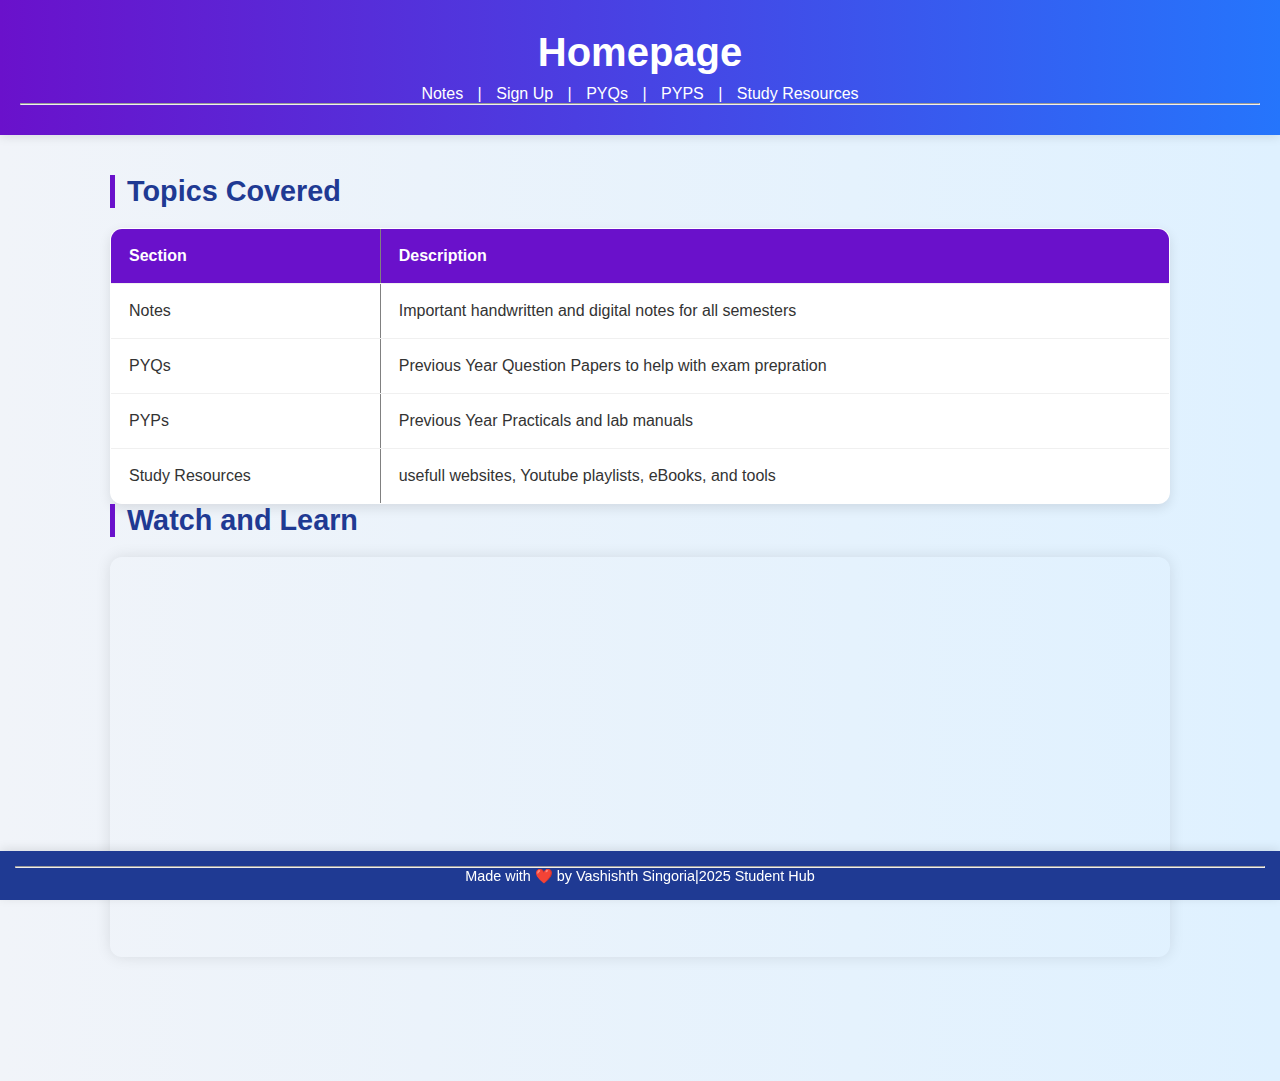
<file: index.html>
<!DOCTYPE html>
<html lang="en">
<head>
<meta charset="UTF-8" />
<meta name="viewport" content="width=device-width, initial-scale=1.0"/>
<link rel="stylesheet" href="style2.css">
<title>Notes - Student Hub</title>
<style>
    body {
    font-family: Arial, sans-serif;
    }
    details {
    margin-bottom: 12px;
    }
    summary {
    font-weight: bold;
    font-size: 1.1em;
    cursor: pointer;
    }
    ul {
    margin-left: 20px;
    }
    header, footer {
    text-align: center;
    }
    nav a {
    margin: 0 10px;
    text-decoration: none;
    }
</style>
</head>
<body>
<header>
    <h1>Homepage</h1>
    <nav>
    <a href="notes.html">Notes</a> |
    <a href="signup.html">Sign Up</a> |
    <a href="pyqs.html">PYQs</a> |
    <a href="pyps.html">PYPS</a> |
    <a href="resources.html">Study Resources</a>
    </nav>
    <hr>
</header>
<main>
        <h2>Topics Covered</h2>
        <table border="1" cellpadding="10">
            <thead>
                <tr>
                    <th>Section</th>
                    <th>Description</th>
                </tr>
            </thead>
            <tbody>
                <tr>
                    <td>Notes</td>
                    <td>Important handwritten and digital notes for all semesters</td>
                </tr>
                <tr>
                    <td>PYQs</td>
                    <td>Previous Year Question Papers to help with exam prepration</td>
                </tr>
                <tr>
                    <td>PYPs</td>
                    <td>Previous Year Practicals and lab manuals</td>
                </tr>
                <tr>
                    <td>Study Resources</td>
                    <td>usefull websites, Youtube playlists, eBooks, and tools</td>
                </tr>
            </tbody>
        </table>

        <h2>Watch and Learn</h2>
        <iframe width="560" height="315" src="https://www.youtube.com/embed/HcOc7P5BMi4?si=-r8dqxmABt2niwhe" title="YouTube video player" frameborder="0" allow="accelerometer; autoplay; clipboard-write; encrypted-media; gyroscope; picture-in-picture; web-share" referrerpolicy="strict-origin-when-cross-origin" allowfullscreen></iframe>
    </main>

    <footer>
        <hr>
        <p>Made with ❤️ by Vashishth Singoria|2025 Student Hub</p>
    </footer>
</body>
</html>
</file>
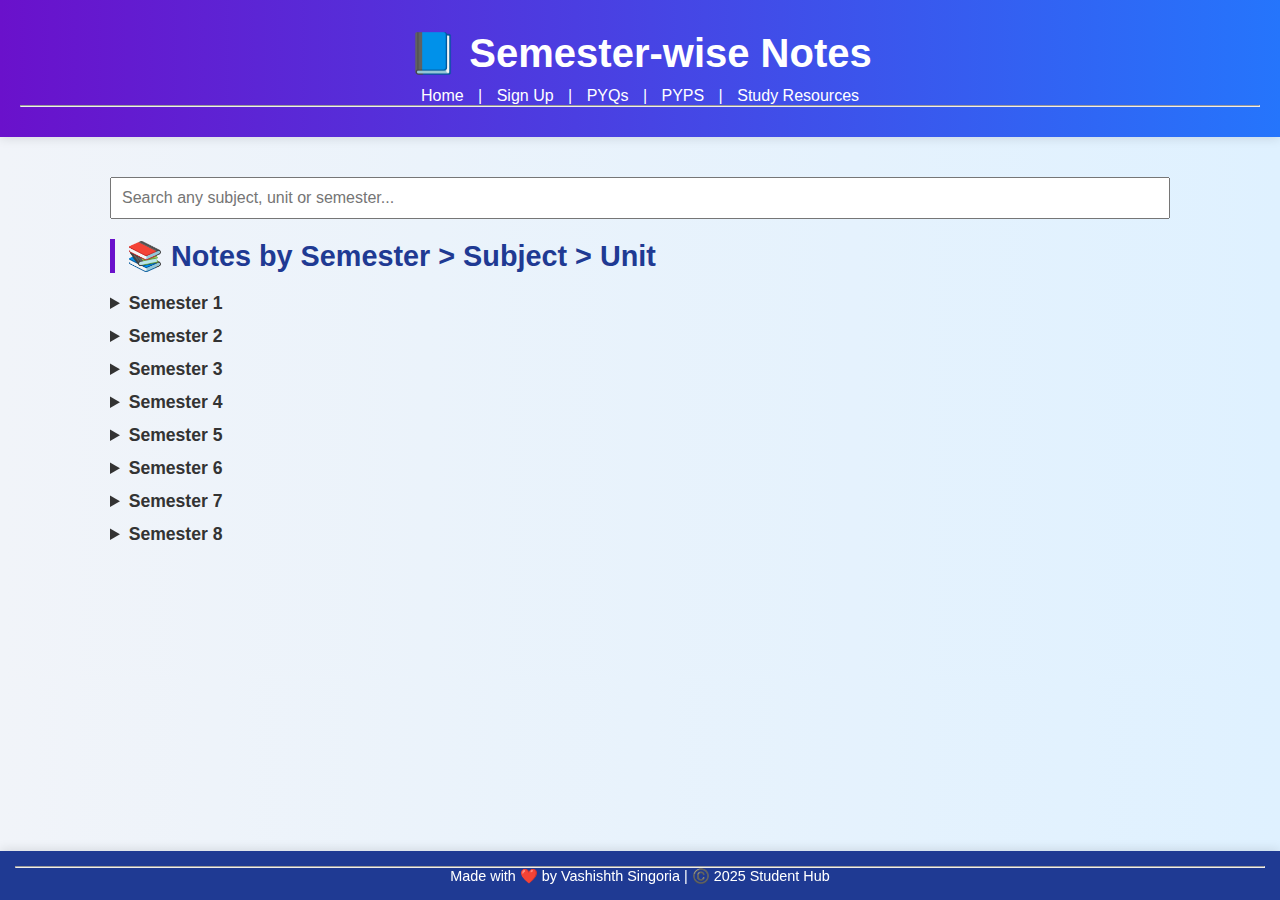
<file: notes.html>
<!DOCTYPE html>
<html lang="en">
<head>
<meta charset="UTF-8" />
<meta name="viewport" content="width=device-width, initial-scale=1.0"/>
<link rel="stylesheet" href="style2.css" />
<title>Notes - Student Hub</title>
<style>
    body {
    font-family: Arial, sans-serif;
    }
    details {
    margin-bottom: 12px;
    }
    summary {
    font-weight: bold;
    font-size: 1.1em;
    cursor: pointer;
    }
    ul {
    margin-left: 20px;
    }
    header, footer {
    text-align: center;
    }
    nav a {
    margin: 0 10px;
    text-decoration: none;
    }
</style>
</head>
<body>
<header>
    <h1>📘 Semester-wise Notes</h1>
    <nav>
    <a href="index.html">Home</a> |
    <a href="signup.html">Sign Up</a> |
    <a href="pyqs.html">PYQs</a> |
    <a href="pyps.html">PYPS</a> |
    <a href="resources.html">Study Resources</a>
    </nav>
    <hr>
</header>
<main>
    <input
    type="text"
    id="search"
    placeholder="Search any subject, unit or semester..."
    onkeyup="searchNotes()"
    style="padding: 10px; width: 100%; margin-bottom: 20px; font-size: 16px;"
>
    <script>
        function searchNotes() {
        const input = document.getElementById("search").value.toLowerCase();
        const semesters = document.querySelectorAll("main > details");
    
        semesters.forEach(sem => {
            let matchFound = false;
    
            // Check semester summary
            const semSummary = sem.querySelector("summary");
            if (semSummary && semSummary.textContent.toLowerCase().includes(input)) {
            matchFound = true;
            }
    
            // Check all subjects and units inside semester
            const nestedText = sem.innerText.toLowerCase();
            if (nestedText.includes(input)) {
            matchFound = true;
            }
    
            // Show or hide the whole semester block
            sem.style.display = matchFound ? "block" : "none";
        });
        }
    </script>
    <h2>📚 Notes by Semester > Subject > Unit</h2>

    <!-- SEMESTER 1 -->
    <details><summary>Semester 1</summary>
    <details><summary>Mathematics I</summary>
        <ul>
        <li><a href="notes/unit1.pdf">Unit 1</a></li>
        <li><a href="">Unit 2</a></li>
        <li><a href="#">Unit 3</a></li>
        <li><a href="#">Unit 4</a></li>
        <li><a href="#">Unit 5</a></li>
        </ul>
    </details>
    <details><summary>Applied Physics</summary>
        <ul>
        <li><a href="#">Unit 1</a></li>
        <li><a href="#">Unit 2</a></li>
        <li><a href="#">Unit 3</a></li>
        <li><a href="#">Unit 4</a></li>
        <li><a href="#">Unit 5</a></li>
        </ul>
    </details>
    <details><summary>Basic Electrical Engineering</summary>
        <ul>
        <li><a href="#">Unit 1</a></li>
        <li><a href="#">Unit 2</a></li>
        <li><a href="#">Unit 3</a></li>
        <li><a href="#">Unit 4</a></li>
        <li><a href="#">Unit 5</a></li>
        </ul>
    </details>
    <details><summary>Programming for Problem Solving</summary>
        <ul>
        <li><a href="#">Unit 1</a></li>
        <li><a href="#">Unit 2</a></li>
        <li><a href="#">Unit 3</a></li>
        <li><a href="#">Unit 4</a></li>
        <li><a href="#">Unit 5</a></li>
        </ul>
    </details>
    <details><summary>Engineering Graphics & Design</summary>
        <ul>
        <li><a href="#">Unit 1</a></li>
        <li><a href="#">Unit 2</a></li>
        <li><a href="#">Unit 3</a></li>
        <li><a href="#">Unit 4</a></li>
        <li><a href="#">Unit 5</a></li>
        </ul>
    </details>
    </details>

    <!-- SEMESTER 2 -->
    <details><summary>Semester 2</summary>
    <details><summary>Mathematics II</summary> 
        <ul>
            <li><a href="#">Unit 1</a></li>
            <li><a href="#">Unit 2</a></li>
            <li><a href="#">Unit 3</a></li>
            <li><a href="#">Unit 4</a></li>
            <li><a href="#">Unit 5</a></li>
            </ul>
        </details>
    <details><summary>Engineering Chemistry</summary> 
        <ul>
        <li><a href="#">Unit 1</a></li>
        <li><a href="#">Unit 2</a></li>
        <li><a href="#">Unit 3</a></li>
        <li><a href="#">Unit 4</a></li>
        <li><a href="#">Unit 5</a></li>
        </ul>
    </details>
    <details><summary>Basic Electronics</summary> 
        <ul>
            <li><a href="#">Unit 1</a></li>
            <li><a href="#">Unit 2</a></li>
            <li><a href="#">Unit 3</a></li>
            <li><a href="#">Unit 4</a></li>
            <li><a href="#">Unit 5</a></li>
            </ul>
        </details>
    <details><summary>Data Structures</summary>
        <ul>
            <li><a href="#">Unit 1</a></li>
            <li><a href="#">Unit 2</a></li>
            <li><a href="#">Unit 3</a></li>
            <li><a href="#">Unit 4</a></li>
            <li><a href="#">Unit 5</a></li>
            </ul>
        </details>
    <details><summary>Communication Skills</summary> 
        <ul>
            <li><a href="#">Unit 1</a></li>
            <li><a href="#">Unit 2</a></li>
            <li><a href="#">Unit 3</a></li>
            <li><a href="#">Unit 4</a></li>
            <li><a href="#">Unit 5</a></li>
            </ul>
        </details>
    </details>

    <!-- SEMESTER 3 -->
    <details><summary>Semester 3</summary>
    <details><summary>Discrete Mathematics</summary>
        <ul>
            <li><a href="#">Unit 1</a></li>
            <li><a href="#">Unit 2</a></li>
            <li><a href="#">Unit 3</a></li>
            <li><a href="#">Unit 4</a></li>
            <li><a href="#">Unit 5</a></li>
            </ul>
        </details>
    <details><summary>Object Oriented Programming using C++</summary>
        <ul>
            <li><a href="#">Unit 1</a></li>
            <li><a href="#">Unit 2</a></li>
            <li><a href="#">Unit 3</a></li>
            <li><a href="#">Unit 4</a></li>
            <li><a href="#">Unit 5</a></li>
            </ul>
        </details>
    <details><summary>Computer Organization & Architecture</summary>
        <ul>
            <li><a href="#">Unit 1</a></li>
            <li><a href="#">Unit 2</a></li>
            <li><a href="#">Unit 3</a></li>
            <li><a href="#">Unit 4</a></li>
            <li><a href="#">Unit 5</a></li>
            </ul>
        </details>
    <details><summary>Digital Logic Design</summary>
        <ul>
            <li><a href="#">Unit 1</a></li>
            <li><a href="#">Unit 2</a></li>
            <li><a href="#">Unit 3</a></li>
            <li><a href="#">Unit 4</a></li>
            <li><a href="#">Unit 5</a></li>
            </ul>
        </details>
    <details><summary>Environmental Science</summary>
        <ul>
            <li><a href="#">Unit 1</a></li>
            <li><a href="#">Unit 2</a></li>
            <li><a href="#">Unit 3</a></li>
            <li><a href="#">Unit 4</a></li>
            <li><a href="#">Unit 5</a></li>
            </ul>
        </details>
    </details>

    <!-- SEMESTER 4 -->
    <details><summary>Semester 4</summary>
    <details><summary>Design and Analysis of Algorithms</summary>
        <ul>
        <li><a href="#">Unit 1</a></li>
        <li><a href="#">Unit 2</a></li>
        <li><a href="#">Unit 3</a></li>
        <li><a href="#">Unit 4</a></li>
        <li><a href="#">Unit 5</a></li>
        </ul>
    </details>
    <details><summary>Operating Systems</summary>
        <ul>
        <li><a href="#">Unit 1</a></li>
        <li><a href="#">Unit 2</a></li>
        <li><a href="#">Unit 3</a></li>
        <li><a href="#">Unit 4</a></li>
        <li><a href="#">Unit 5</a></li>
        </ul>
    </details>
    <details><summary>Database Management Systems</summary>
        <ul>
            <li><a href="#">Unit 1</a></li>
            <li><a href="#">Unit 2</a></li>
            <li><a href="#">Unit 3</a></li>
            <li><a href="#">Unit 4</a></li>
            <li><a href="#">Unit 5</a></li>
            </ul>
        </details>
    <details><summary>Software Engineering</summary>
        <ul>
            <li><a href="#">Unit 1</a></li>
            <li><a href="#">Unit 2</a></li>
            <li><a href="#">Unit 3</a></li>
            <li><a href="#">Unit 4</a></li>
            <li><a href="#">Unit 5</a></li>
            </ul>
        </details>
    <details><summary>Professional Ethics & Values</summary>
        <ul>
            <li><a href="#">Unit 1</a></li>
            <li><a href="#">Unit 2</a></li>
            <li><a href="#">Unit 3</a></li>
            <li><a href="#">Unit 4</a></li>
            <li><a href="#">Unit 5</a></li>
            </ul>
        </details>
    </details>

    <!-- SEMESTER 5 -->
    <details><summary>Semester 5</summary>
    <details><summary>Computer Networks</summary>
        <ul>
            <li><a href="#">Unit 1</a></li>
            <li><a href="#">Unit 2</a></li>
            <li><a href="#">Unit 3</a></li>
            <li><a href="#">Unit 4</a></li>
            <li><a href="#">Unit 5</a></li>
            </ul>
        </details>
    <details><summary>Theory of Computation</summary>
        <ul>
            <li><a href="#">Unit 1</a></li>
            <li><a href="#">Unit 2</a></li>
            <li><a href="#">Unit 3</a></li>
            <li><a href="#">Unit 4</a></li>
            <li><a href="#">Unit 5</a></li>
            </ul>
        </details>
    <details><summary>Web Technologies</summary>
        <ul>
            <li><a href="#">Unit 1</a></li>
            <li><a href="#">Unit 2</a></li>
            <li><a href="#">Unit 3</a></li>
            <li><a href="#">Unit 4</a></li>
            <li><a href="#">Unit 5</a></li>
            </ul>
        </details>
    <details><summary>Artificial Intelligence</summary>
        <ul>
            <li><a href="#">Unit 1</a></li>
            <li><a href="#">Unit 2</a></li>
            <li><a href="#">Unit 3</a></li>
            <li><a href="#">Unit 4</a></li>
            <li><a href="#">Unit 5</a></li>
            </ul>
        </details>
    <details><summary>Compiler Design</summary>
        <ul>
            <li><a href="#">Unit 1</a></li>
            <li><a href="#">Unit 2</a></li>
            <li><a href="#">Unit 3</a></li>
            <li><a href="#">Unit 4</a></li>
            <li><a href="#">Unit 5</a></li>
            </ul>
        </details>
    </details>

    <!-- SEMESTER 6 -->
    <details><summary>Semester 6</summary>
    <details><summary>Machine Learning</summary>
        <ul>
            <li><a href="#">Unit 1</a></li>
            <li><a href="#">Unit 2</a></li>
            <li><a href="#">Unit 3</a></li>
            <li><a href="#">Unit 4</a></li>
            <li><a href="#">Unit 5</a></li>
            </ul>
        </details>
    <details><summary>Information Security</summary>
        <ul>
            <li><a href="#">Unit 1</a></li>
            <li><a href="#">Unit 2</a></li>
            <li><a href="#">Unit 3</a></li>
            <li><a href="#">Unit 4</a></li>
            <li><a href="#">Unit 5</a></li>
            </ul>
        </details>
    <details><summary>Cloud Computing</summary>
        <ul>
            <li><a href="#">Unit 1</a></li>
            <li><a href="#">Unit 2</a></li>
            <li><a href="#">Unit 3</a></li>
            <li><a href="#">Unit 4</a></li>
            <li><a href="#">Unit 5</a></li>
            </ul>
        </details>
    <details><summary>Mobile App Development</summary>
        <ul>
            <li><a href="#">Unit 1</a></li>
            <li><a href="#">Unit 2</a></li>
            <li><a href="#">Unit 3</a></li>
            <li><a href="#">Unit 4</a></li>
            <li><a href="#">Unit 5</a></li>
            </ul>
        </details>
    <details><summary>Open Elective I</summary>
        <ul>
            <li><a href="#">Unit 1</a></li>
            <li><a href="#">Unit 2</a></li>
            <li><a href="#">Unit 3</a></li>
            <li><a href="#">Unit 4</a></li>
            <li><a href="#">Unit 5</a></li>
            </ul>
        </details>
    </details>

    <!-- SEMESTER 7 -->
    <details><summary>Semester 7</summary>
    <details><summary>Big Data Analytics</summary>
        <ul>
            <li><a href="#">Unit 1</a></li>
            <li><a href="#">Unit 2</a></li>
            <li><a href="#">Unit 3</a></li>
            <li><a href="#">Unit 4</a></li>
            <li><a href="#">Unit 5</a></li>
            </ul>
        </details>
    <details><summary>Internet of Things</summary>
        <ul>
            <li><a href="#">Unit 1</a></li>
            <li><a href="#">Unit 2</a></li>
            <li><a href="#">Unit 3</a></li>
            <li><a href="#">Unit 4</a></li>
            <li><a href="#">Unit 5</a></li>
            </ul>
        </details>
    <details><summary>Natural Language Processing</summary>
        <ul>
            <li><a href="#">Unit 1</a></li>
            <li><a href="#">Unit 2</a></li>
            <li><a href="#">Unit 3</a></li>
            <li><a href="#">Unit 4</a></li>
            <li><a href="#">Unit 5</a></li>
            </ul>
        </details>
    <details><summary>Departmental Elective I</summary>
        <ul>
            <li><a href="#">Unit 1</a></li>
            <li><a href="#">Unit 2</a></li>
            <li><a href="#">Unit 3</a></li>
            <li><a href="#">Unit 4</a></li>
            <li><a href="#">Unit 5</a></li>
            </ul>
        </details>
    <details><summary>Minor Project</summary>
        <ul>
            <li><a href="#">Unit 1</a></li>
            <li><a href="#">Unit 2</a></li>
            <li><a href="#">Unit 3</a></li>
            <li><a href="#">Unit 4</a></li>
            <li><a href="#">Unit 5</a></li>
            </ul>
        </details>
    </details>

    <!-- SEMESTER 8 -->
    <details><summary>Semester 8</summary>
    <details><summary>Blockchain Technology</summary>
        <ul>
            <li><a href="#">Unit 1</a></li>
            <li><a href="#">Unit 2</a></li>
            <li><a href="#">Unit 3</a></li>
            <li><a href="#">Unit 4</a></li>
            <li><a href="#">Unit 5</a></li>
            </ul>
        </details>
    <details><summary>Cyber Law & Ethics</summary>
        <ul>
            <li><a href="#">Unit 1</a></li>
            <li><a href="#">Unit 2</a></li>
            <li><a href="#">Unit 3</a></li>
            <li><a href="#">Unit 4</a></li>
            <li><a href="#">Unit 5</a></li>
            </ul>
        </details>
    <details><summary>Departmental Elective II</summary>
        <ul>
            <li><a href="#">Unit 1</a></li>
            <li><a href="#">Unit 2</a></li>
            <li><a href="#">Unit 3</a></li>
            <li><a href="#">Unit 4</a></li>
            <li><a href="#">Unit 5</a></li>
            </ul>
        </details>
    <details><summary>Major Project</summary>
        <ul>
            <li><a href="#">Unit 1</a></li>
            <li><a href="#">Unit 2</a></li>
            <li><a href="#">Unit 3</a></li>
            <li><a href="#">Unit 4</a></li>
            <li><a href="#">Unit 5</a></li>
            </ul>
        </details>
    <details><summary>Seminar & Internship</summary>
        <ul>
            <li><a href="#">Unit 1</a></li>
            <li><a href="#">Unit 2</a></li>
            <li><a href="#">Unit 3</a></li>
            <li><a href="#">Unit 4</a></li>
            <li><a href="#">Unit 5</a></li>
            </ul>
        </details>
    </details>
</main>
<footer>
    <hr>
    <p>Made with ❤️ by Vashishth Singoria | ©️ 2025 Student Hub</p>
</footer>
</body>
</html>
</file>
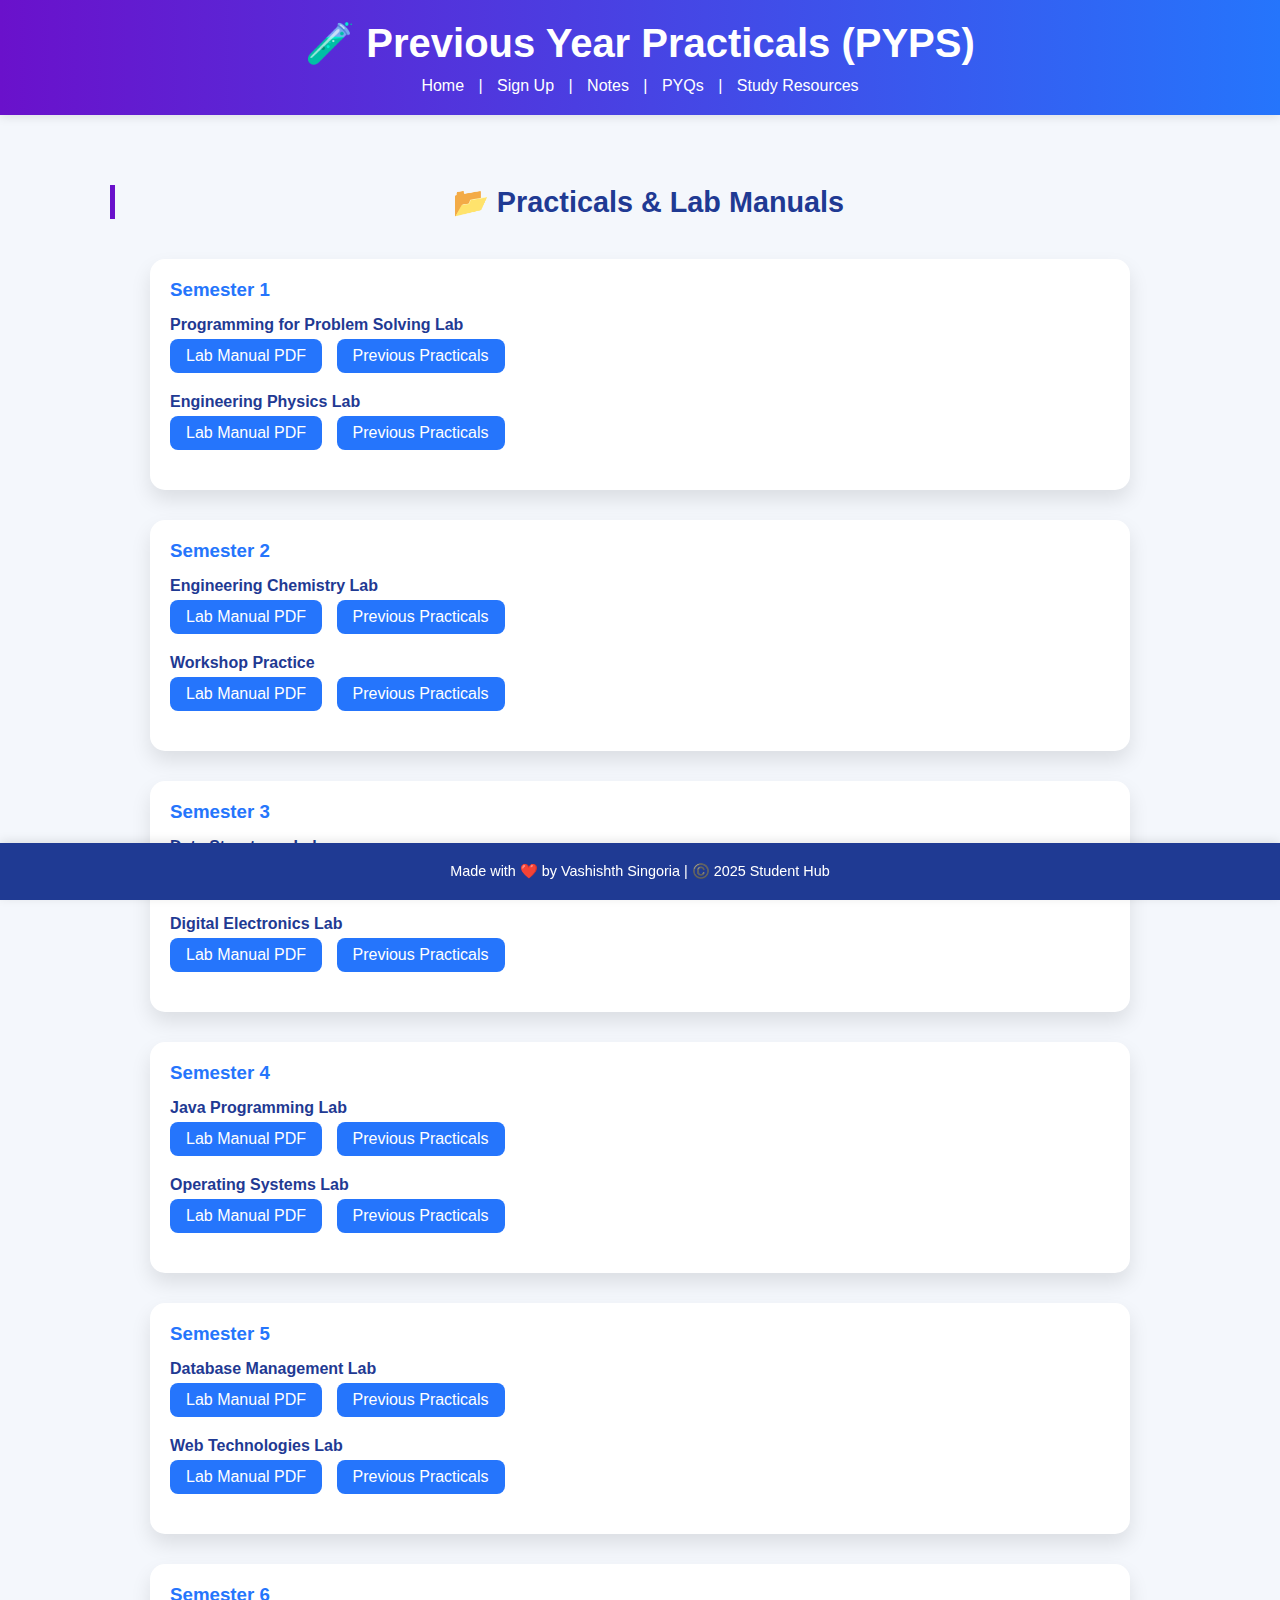
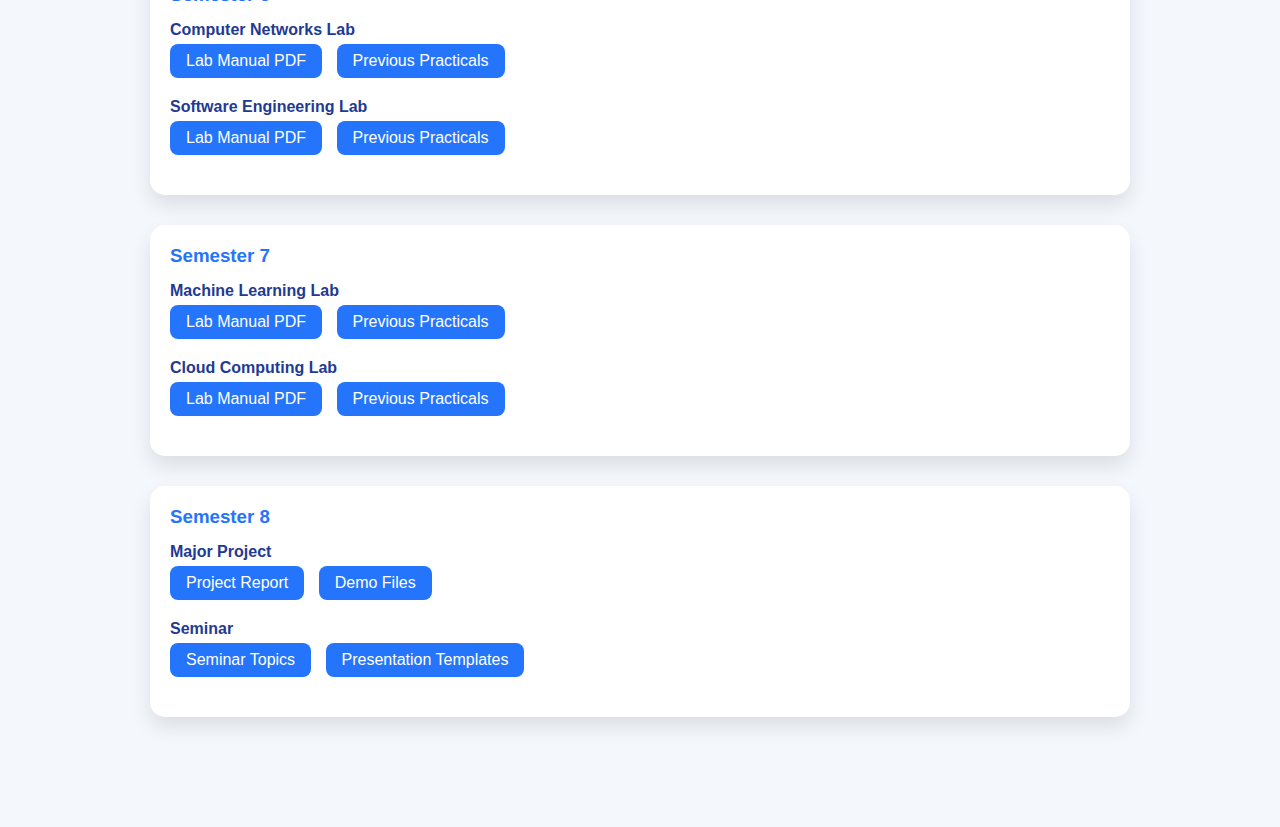
<file: pyps.html>
<!DOCTYPE html><html lang="en">
<head>
<meta charset="UTF-8" />
<meta name="viewport" content="width=device-width, initial-scale=1.0"/>
<title>PYPS - Student Hub</title>
<link rel="stylesheet" href="style2.css" />
<style>
    body {
    font-family: 'Segoe UI', sans-serif;
    background: #f4f7fc;
    margin: 0;
    padding: 0;
    }header, footer {
text-align: center;
background-color: #1f3a93;
color: white;
padding: 20px 10px;
}

nav a {
margin: 0 10px;
color: #fff;
text-decoration: none;
}

h2 {
text-align: center;
color: #1f3a93;
margin-top: 30px;
}

.sem-container {
max-width: 1000px;
margin: 30px auto;
padding: 10px;
}

.sem-card {
background-color: white;
border-radius: 15px;
box-shadow: 0 10px 20px rgba(0,0,0,0.1);
margin-bottom: 30px;
padding: 20px;
}

.sem-card h3 {
color: #2575fc;
margin-bottom: 15px;
}

.subject {
margin-bottom: 15px;
}

.subject-name {
font-weight: bold;
color: #1f3a93;
}

.subject a {
display: inline-block;
margin: 5px 10px 5px 0;
padding: 8px 16px;
background-color: #2575fc;
color: white;
text-decoration: none;
border-radius: 8px;
transition: 0.3s;
}

.subject a:hover {
background-color: #1f3a93;
}

</style>
</head>
<body>  <header>
    <h1>🧪 Previous Year Practicals (PYPS)</h1>
    <nav>
    <a href="index.html">Home</a> |
    <a href="signup.html">Sign Up</a> |
    <a href="notes.html">Notes</a> |
    <a href="pyqs.html">PYQs</a> |
    <a href="resources.html">Study Resources</a>
    </nav>
</header>  <main>
    <h2>📂 Practicals & Lab Manuals</h2><div class="sem-container">

<!-- Semester Loop Starts Here -->
<!-- Semester Example -->
<div class="sem-card">
    <h3>Semester 1</h3>
    <div class="subject">
    <div class="subject-name">Programming for Problem Solving Lab</div>
    <a href="#">Lab Manual PDF</a>
    <a href="#">Previous Practicals</a>
    </div>
    <div class="subject">
    <div class="subject-name">Engineering Physics Lab</div>
    <a href="#">Lab Manual PDF</a>
    <a href="#">Previous Practicals</a>
    </div>
</div>

<div class="sem-card">
    <h3>Semester 2</h3>
    <div class="subject">
<div class="subject-name">Engineering Chemistry Lab</div>
    <a href="#">Lab Manual PDF</a>
    <a href="#">Previous Practicals</a>
    </div>
    <div class="subject">
    <div class="subject-name">Workshop Practice</div>
    <a href="#">Lab Manual PDF</a>
    <a href="#">Previous Practicals</a>
    </div>
</div>

<div class="sem-card">
    <h3>Semester 3</h3>
    <div class="subject">
    <div class="subject-name">Data Structures Lab</div>
    <a href="#">Lab Manual PDF</a>
    <a href="#">Previous Practicals</a>
    </div>
    <div class="subject">
    <div class="subject-name">Digital Electronics Lab</div>
    <a href="#">Lab Manual PDF</a>
    <a href="#">Previous Practicals</a>
    </div>
</div>

<div class="sem-card">
    <h3>Semester 4</h3>
    <div class="subject">
    <div class="subject-name">Java Programming Lab</div>
    <a href="#">Lab Manual PDF</a>
    <a href="#">Previous Practicals</a>
    </div>
    <div class="subject">
    <div class="subject-name">Operating Systems Lab</div>
    <a href="#">Lab Manual PDF</a>
    <a href="#">Previous Practicals</a>
    </div>
</div>

<div class="sem-card">
    <h3>Semester 5</h3>
    <div class="subject">
    <div class="subject-name">Database Management Lab</div>
    <a href="#">Lab Manual PDF</a>
    <a href="#">Previous Practicals</a>
    </div>
    <div class="subject">
    <div class="subject-name">Web Technologies Lab</div>
    <a href="#">Lab Manual PDF</a>
    <a href="#">Previous Practicals</a>
    </div>
</div>

<div class="sem-card">
    <h3>Semester 6</h3>
    <div class="subject">
    <div class="subject-name">Computer Networks Lab</div>
    <a href="#">Lab Manual PDF</a>
    <a href="#">Previous Practicals</a>
    </div>
    <div class="subject">
    <div class="subject-name">Software Engineering Lab</div>
    <a href="#">Lab Manual PDF</a>
    <a href="#">Previous Practicals</a>
    </div>
</div>

<div class="sem-card">
    <h3>Semester 7</h3>
    <div class="subject">
    <div class="subject-name">Machine Learning Lab</div>
    <a href="#">Lab Manual PDF</a>
    <a href="#">Previous Practicals</a>
    </div>
    <div class="subject">
    <div class="subject-name">Cloud Computing Lab</div>
    <a href="#">Lab Manual PDF</a>
    <a href="#">Previous Practicals</a>
    </div>
</div>

<div class="sem-card">
    <h3>Semester 8</h3>
    <div class="subject">
    <div class="subject-name">Major Project</div>
    <a href="#">Project Report</a>
    <a href="#">Demo Files</a>
    </div>
    <div class="subject">
    <div class="subject-name">Seminar</div>
    <a href="#">Seminar Topics</a>
    <a href="#">Presentation Templates</a>
    </div>
</div>

</div>

</main>  <footer>
    <p>Made with ❤️ by Vashishth Singoria | ©️ 2025 Student Hub</p>
</footer></body>
</html>
</file>
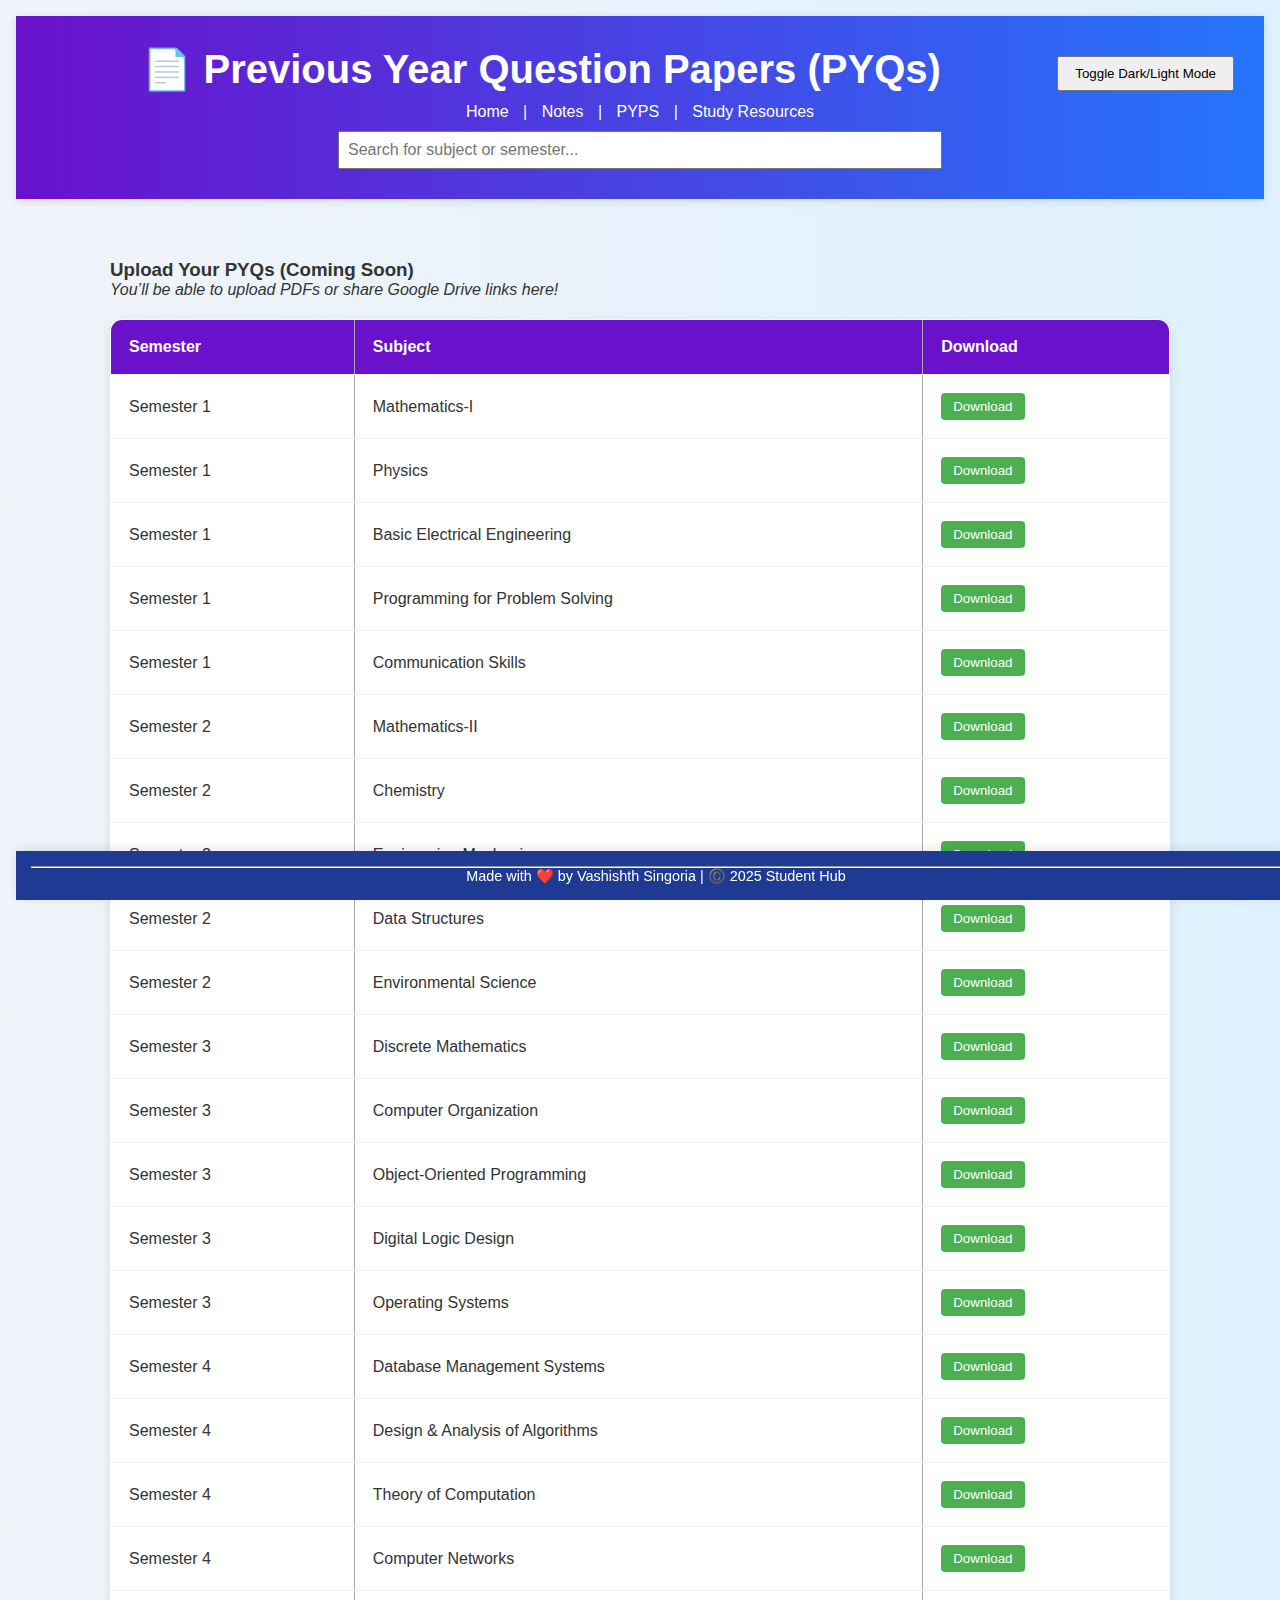
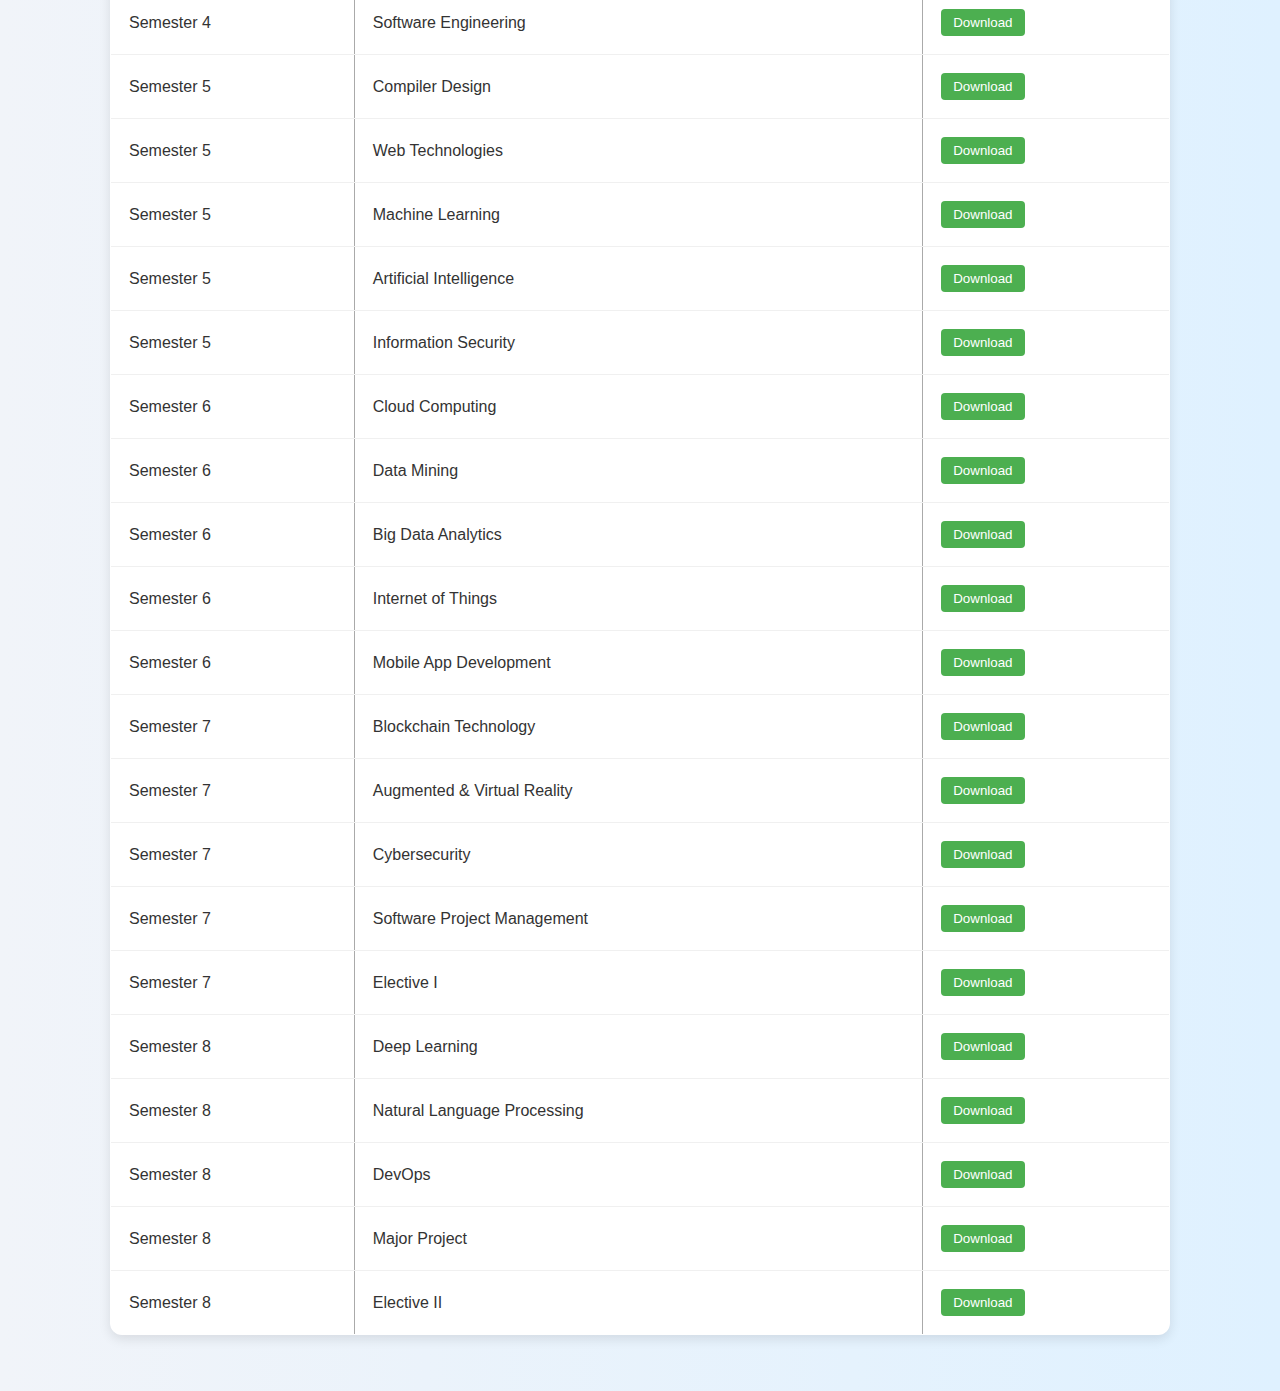
<file: pyqs.html>
<!DOCTYPE html>
<html lang="en">
<head>
<meta charset="UTF-8" />
<meta name="viewport" content="width=device-width, initial-scale=1.0"/>
<link rel="stylesheet" href="style2.css">
<title>PYQs - Student Hub</title>
<style>
    body {
    font-family: Arial, sans-serif;
    margin: 0;
    padding: 1rem;
    background-color: #f4f4f4;
    color: #333;
    transition: background-color 0.3s, color 0.3s;
    }

    header, footer {
    text-align: center;
    }

    nav a {
    margin: 0 10px;
    }

    table {
    width: 100%;
    border-collapse: collapse;
    margin-top: 1rem;
    }

    table, th, td {
    border: 1px solid #aaa;
    }

    th, td {
    padding: 10px;
    text-align: left;
    }

    .dark-mode {
    background-color: #1e1e1e;
    color: #f4f4f4;
    }

    .dark-mode table, .dark-mode th, .dark-mode td {
    border-color: #555;
    }

    #searchInput {
    margin-top: 10px;
    padding: 8px;
    width: 50%;
    font-size: 1rem;
    }

    .upload-section {
    margin: 20px 0;
    }

    .toggle-button {
    float: right;
    padding: 8px 16px;
    margin: 10px;
    cursor: pointer;
    }

    .download-btn {
    padding: 6px 12px;
    background-color: #4caf50;
    color: white;
    border: none;
    border-radius: 4px;
    cursor: pointer;
    }

    .download-btn:hover {
    background-color: #45a049;
    }
</style>
</head>
<body>
<header>
    <button class="toggle-button" onclick="toggleDarkMode()">Toggle Dark/Light Mode</button>
    <h1>📄 Previous Year Question Papers (PYQs)</h1>
    <nav>
    <a href="index.html">Home</a> |
    <a href="notes.html">Notes</a> |
    <a href="pyps.html">PYPS</a> |
    <a href="resources.html">Study Resources</a>
    </nav>
    <input type="text" id="searchInput" onkeyup="filterTable()" placeholder="Search for subject or semester...">
</header>

<main>
    <div class="upload-section">
    <h3>Upload Your PYQs (Coming Soon)</h3>
    <p><em>You’ll be able to upload PDFs or share Google Drive links here!</em></p>
    </div>

    <table id="pyqTable">
    <thead>
        <tr>
        <th>Semester</th>
        <th>Subject</th>
        <th>Download</th>
        </tr>
    </thead>
    <tbody>
        <!-- Semester 1 -->
        <tr><td>Semester 1</td><td>Mathematics-I</td><td><button class="download-btn">Download</button></td></tr>
        <tr><td>Semester 1</td><td>Physics</td><td><button class="download-btn">Download</button></td></tr>
        <tr><td>Semester 1</td><td>Basic Electrical Engineering</td><td><button class="download-btn">Download</button></td></tr>
        <tr><td>Semester 1</td><td>Programming for Problem Solving</td><td><button class="download-btn">Download</button></td></tr>
        <tr><td>Semester 1</td><td>Communication Skills</td><td><button class="download-btn">Download</button></td></tr>

        <!-- Semester 2 -->
        <tr><td>Semester 2</td><td>Mathematics-II</td><td><button class="download-btn">Download</button></td></tr>
        <tr><td>Semester 2</td><td>Chemistry</td><td><button class="download-btn">Download</button></td></tr>
        <tr><td>Semester 2</td><td>Engineering Mechanics</td><td><button class="download-btn">Download</button></td></tr>
        <tr><td>Semester 2</td><td>Data Structures</td><td><button class="download-btn">Download</button></td></tr>
        <tr><td>Semester 2</td><td>Environmental Science</td><td><button class="download-btn">Download</button></td></tr>

        <!-- Semester 3 -->
        <tr><td>Semester 3</td><td>Discrete Mathematics</td><td><button class="download-btn">Download</button></td></tr>
        <tr><td>Semester 3</td><td>Computer Organization</td><td><button class="download-btn">Download</button></td></tr>
        <tr><td>Semester 3</td><td>Object-Oriented Programming</td><td><button class="download-btn">Download</button></td></tr>
        <tr><td>Semester 3</td><td>Digital Logic Design</td><td><button class="download-btn">Download</button></td></tr>
        <tr><td>Semester 3</td><td>Operating Systems</td><td><button class="download-btn">Download</button></td></tr>

        <!-- Semester 4 -->
        <tr><td>Semester 4</td><td>Database Management Systems</td><td><button class="download-btn">Download</button></td></tr>
        <tr><td>Semester 4</td><td>Design & Analysis of Algorithms</td><td><button class="download-btn">Download</button></td></tr>
        <tr><td>Semester 4</td><td>Theory of Computation</td><td><button class="download-btn">Download</button></td></tr>
        <tr><td>Semester 4</td><td>Computer Networks</td><td><button class="download-btn">Download</button></td></tr>
        <tr><td>Semester 4</td><td>Software Engineering</td><td><button class="download-btn">Download</button></td></tr>

        <!-- Semester 5 -->
        <tr><td>Semester 5</td><td>Compiler Design</td><td><button class="download-btn">Download</button></td></tr>
        <tr><td>Semester 5</td><td>Web Technologies</td><td><button class="download-btn">Download</button></td></tr>
        <tr><td>Semester 5</td><td>Machine Learning</td><td><button class="download-btn">Download</button></td></tr>
        <tr><td>Semester 5</td><td>Artificial Intelligence</td><td><button class="download-btn">Download</button></td></tr>
        <tr><td>Semester 5</td><td>Information Security</td><td><button class="download-btn">Download</button></td></tr>

        <!-- Semester 6 -->
        <tr><td>Semester 6</td><td>Cloud Computing</td><td><button class="download-btn">Download</button></td></tr>
        <tr><td>Semester 6</td><td>Data Mining</td><td><button class="download-btn">Download</button></td></tr>
        <tr><td>Semester 6</td><td>Big Data Analytics</td><td><button class="download-btn">Download</button></td></tr>
        <tr><td>Semester 6</td><td>Internet of Things</td><td><button class="download-btn">Download</button></td></tr>
        <tr><td>Semester 6</td><td>Mobile App Development</td><td><button class="download-btn">Download</button></td></tr>

        <!-- Semester 7 -->
        <tr><td>Semester 7</td><td>Blockchain Technology</td><td><button class="download-btn">Download</button></td></tr>
        <tr><td>Semester 7</td><td>Augmented & Virtual Reality</td><td><button class="download-btn">Download</button></td></tr>
        <tr><td>Semester 7</td><td>Cybersecurity</td><td><button class="download-btn">Download</button></td></tr>
        <tr><td>Semester 7</td><td>Software Project Management</td><td><button class="download-btn">Download</button></td></tr>
        <tr><td>Semester 7</td><td>Elective I</td><td><button class="download-btn">Download</button></td></tr>

        <!-- Semester 8 -->
        <tr><td>Semester 8</td><td>Deep Learning</td><td><button class="download-btn">Download</button></td></tr>
        <tr><td>Semester 8</td><td>Natural Language Processing</td><td><button class="download-btn">Download</button></td></tr>
        <tr><td>Semester 8</td><td>DevOps</td><td><button class="download-btn">Download</button></td></tr>
        <tr><td>Semester 8</td><td>Major Project</td><td><button class="download-btn">Download</button></td></tr>
        <tr><td>Semester 8</td><td>Elective II</td><td><button class="download-btn">Download</button></td></tr>
    </tbody>
    </table>
</main>

<footer>
    <hr>
    <p>Made with ❤️ by Vashishth Singoria | ©️ 2025 Student Hub</p>
</footer>

<script>
    function toggleDarkMode() {
    document.body.classList.toggle("dark-mode");
    }

    function filterTable() {
    const input = document.getElementById("searchInput").value.toUpperCase();
    const rows = document.getElementById("pyqTable").getElementsByTagName("tr");
    for (let i = 1; i < rows.length; i++) {
        const semester = rows[i].getElementsByTagName("td")[0];
        const subject = rows[i].getElementsByTagName("td")[1];
        if (semester && subject) {
        const text = semester.textContent + " " + subject.textContent;
        rows[i].style.display = text.toUpperCase().includes(input) ? "" : "none";
        }
    }
    }
</script>
</body>
</html>
</file>
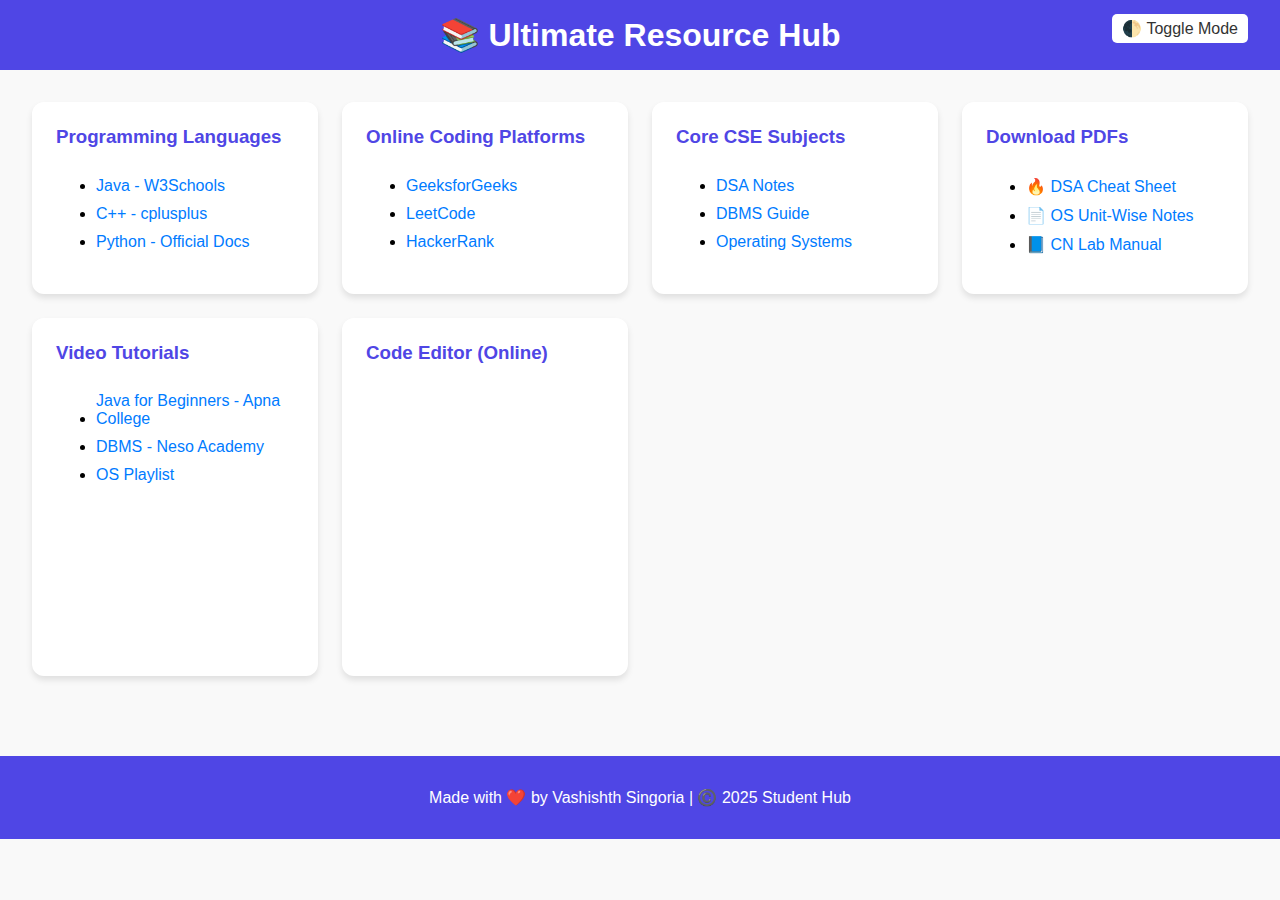
<file: resources.html>
<!DOCTYPE html>
<html lang="en">
<head>
<meta charset="UTF-8">
<title>Student Resources | CSE Core</title>
<meta name="viewport" content="width=device-width, initial-scale=1.0">
<style>
    :root {
    --bg-light: #f9f9f9;
    --bg-dark: #121212;
    --text-light: #ffffff;
    --text-dark: #000000;
    --primary: #4f46e5;
    }

    body {
    font-family: Arial, sans-serif;
    margin: 0;
    padding: 0;
    background-color: var(--bg-light);
    color: var(--text-dark);
    transition: background-color 0.3s, color 0.3s;
    }

    .dark-mode {
    background-color: var(--bg-dark);
    color: var(--text-light);
    }

    header {
    background-color: var(--primary);
    color: white;
    padding: 1rem;
    text-align: center;
    }

    .toggle-btn {
    float: right;
    background: #fff;
    color: #333;
    padding: 5px 10px;
    border-radius: 5px;
    cursor: pointer;
    margin-top: -2.5rem;
    margin-right: 1rem;
    }

    h1 {
    margin: 0;
    }

    .content {
    padding: 2rem;
    }

    .resource-grid {
    display: grid;
    grid-template-columns: repeat(auto-fill, minmax(280px, 1fr));
    gap: 1.5rem;
    }

    .card {
    background-color: #fff;
    border-radius: 12px;
    padding: 1.5rem;
    box-shadow: 0 4px 6px rgba(0,0,0,0.1);
    transition: transform 0.2s;
    }

    .dark-mode .card {
    background-color: #1e1e1e;
    }

    .card:hover {
    transform: translateY(-5px);
    }

    .card h3 {
    margin-top: 0;
    color: var(--primary);
    }

    .card a {
    display: inline-block;
    margin-top: 10px;
    text-decoration: none;
    color: #007BFF;
    }

    .card a:hover {
    text-decoration: underline;
    }

    .embedded-tools iframe {
    width: 100%;
    height: 250px;
    border: none;
    margin-top: 1rem;
    }

    footer {
    text-align: center;
    padding: 1rem;
    background-color: var(--primary);
    color: white;
    margin-top: 3rem;
    }

    @media screen and (max-width: 600px) {
    .toggle-btn {
        float: none;
        display: block;
        margin: 1rem auto 0;
    }
    }
</style>
</head>
<body>
<header>
    <h1>📚 Ultimate Resource Hub</h1>
    <div class="toggle-btn" onclick="toggleDarkMode()">🌓 Toggle Mode</div>
</header>

<div class="content">
    <div class="resource-grid">

    <!-- Programming Resources -->
    <div class="card">
        <h3>Programming Languages</h3>
        <ul>
        <li><a href="https://www.w3schools.com/java/" target="_blank">Java - W3Schools</a></li>
        <li><a href="https://cplusplus.com/doc/tutorial/" target="_blank">C++ - cplusplus</a></li>
        <li><a href="https://docs.python.org/3/tutorial/" target="_blank">Python - Official Docs</a></li>
        </ul>
    </div>

    <!-- Tools -->
    <div class="card">
        <h3>Online Coding Platforms</h3>
        <ul>
        <li><a href="https://www.geeksforgeeks.org" target="_blank">GeeksforGeeks</a></li>
        <li><a href="https://leetcode.com" target="_blank">LeetCode</a></li>
        <li><a href="https://www.hackerrank.com" target="_blank">HackerRank</a></li>
        </ul>
    </div>

    <!-- Subject Wise Resources -->
    <div class="card">
        <h3>Core CSE Subjects</h3>
        <ul>
        <li><a href="https://www.geeksforgeeks.org/data-structures/" target="_blank">DSA Notes</a></li>
        <li><a href="https://www.tutorialspoint.com/dbms/index.htm" target="_blank">DBMS Guide</a></li>
        <li><a href="https://osgeeks.github.io/" target="_blank">Operating Systems</a></li>
        </ul>
    </div>

    <!-- PDF Downloads -->
    <div class="card">
        <h3>Download PDFs</h3>
        <ul>
        <li><a href="#" download>🔥 DSA Cheat Sheet</a></li>
        <li><a href="#" download>📄 OS Unit-Wise Notes</a></li>
        <li><a href="#" download>📘 CN Lab Manual</a></li>
        </ul>
    </div>

    <!-- YouTube Playlists -->
    <div class="card">
        <h3>Video Tutorials</h3>
        <ul>
        <li><a href="https://www.youtube.com/playlist?list=PLqleLpAMfxGC6N4v-p74zN5nO3A0hI7CW" target="_blank">Java for Beginners - Apna College</a></li>
        <li><a href="https://youtube.com/playlist?list=PLBlnK6fEyqRggZZgYpPMUxdY0dtE3FmnH" target="_blank">DBMS - Neso Academy</a></li>
        <li><a href="https://youtube.com/playlist?list=PLbRMhDVUMngd4e2S6KZou5NfR8fTFbnPR" target="_blank">OS Playlist</a></li>
        </ul>
    </div>
    <!-- Embedded Coding Environment -->
    <div class="card embedded-tools">
        <h3>Code Editor (Online)</h3>
        <iframe src="https://onecompiler.com/java" title="Online Java Compiler"></iframe>
    </div>

    </div>
</div>

<footer>
    <p>Made with ❤️ by Vashishth Singoria | ©️ 2025 Student Hub</p>
</footer>

<script>
    function toggleDarkMode() {
    document.body.classList.toggle("dark-mode");
    }
    
    </script>
</body>
</html>
</file>
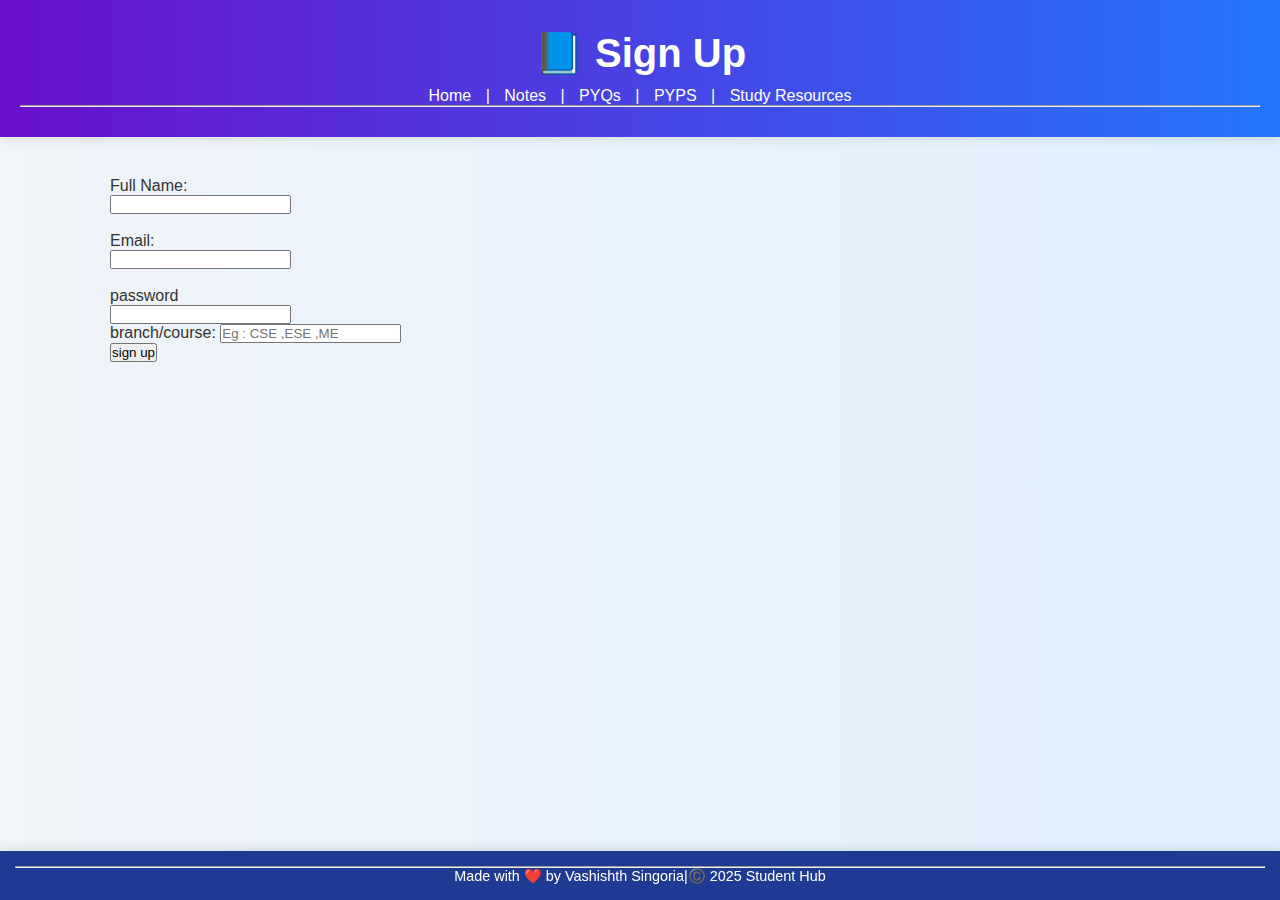
<file: signup.html>
<!DOCTYPE html>
<html lang="en">
<head>
<meta charset="UTF-8" />
<meta name="viewport" content="width=device-width, initial-scale=1.0"/>
<link rel="stylesheet" href="style2.css">
<title>Notes - Student Hub</title>
<style>
    body {
    font-family: Arial, sans-serif;
    }
    details {
    margin-bottom: 12px;
    }
    summary {
    font-weight: bold;
    font-size: 1.1em;
    cursor: pointer;
    }
    ul {
    margin-left: 20px;
    }
    header, footer {
    text-align: center;
    }
    nav a {
    margin: 0 10px;
    text-decoration: none;
    }
</style>
</head>
<body>
<header>
    <h1>📘 Sign Up</h1>
    <nav>
    <a href="index.html">Home</a> |
    <a href="notes.html">Notes</a> |
    <a href="pyqs.html">PYQs</a> |
    <a href="pyps.html">PYPS</a> |
    <a href="resources.html">Study Resources</a>
    </nav>
    <hr>
</header>
    <main>
        <form action="#"method="post">
            <label for="name">Full Name:</label><br>
            <input type="text" id="name"name="name"required><br><br>

            <label for="email">Email:</label><br>
            <input type="email"id="email"email="email"required><br><br>

            <label for="password">password</label><br>
            <input type="password"id="password"password="password"required<br><br>

            <label for="branch">branch/course:</label>
            <input type="text"id="branch"name="branch"placeholder="Eg : CSE ,ESE ,ME"required<br><br>

            <input type="Submit" value="sign up">
        </form>
    </main>
    
    <footer>
        <hr>
        <p>Made with ❤️ by Vashishth Singoria|©️ 2025 Student Hub</p>
    </footer>
</body>
</html>
</file>
<file: style2.css>
/* style.css */

/* Reset some default margins and paddings */
* {
    margin: 0;
    padding: 0;
    box-sizing: border-box;
}
body {
    font-family: 'Poppins', sans-serif;
    background: linear-gradient(to right, #f1f4f9, #dff1ff);
    color: #333;
    padding-bottom: 80px;
}
  /* Header */
header {
    background: linear-gradient(to right, #6a11cb, #2575fc);
    color: white;
    padding: 30px 20px;
    text-align: center;
    box-shadow: 0 2px 10px rgba(0, 0, 0, 0.1);
}

header h1 {
    font-size: 2.5rem;
    margin-bottom: 10px;
}

nav a {
    color: #ffffff;
    text-decoration: none;
    margin: 0 15px;
    font-weight: 500;
    font-size: 1rem;
    transition: color 0.3s;
}

nav a:hover {
    color: #ffd700;
    text-decoration: underline;
}

  /* Main Section */
main {
    padding: 40px 20px;
    max-width: 1100px;
    margin: auto;
}

h2 {
    font-size: 1.8rem;
    margin-bottom: 20px;
    color: #1f3a93;
    border-left: 5px solid #6a11cb;
    padding-left: 12px;
}

  /* Table Styling */
table {
    width: 100%;
    border-collapse: collapse;
    background-color: #fff;
    border-radius: 12px;
    overflow: hidden;
    box-shadow: 0 4px 12px rgba(0,0,0,0.1);
}
table th, table td {
    padding: 18px;
    text-align: left;
    border-bottom: 1px solid #f0f0f0;
}
table th {
    background-color: #6a11cb;
    color: #fff;
    font-weight: 600;
}
table tr:hover {
    background-color: #f5f5f5;
}

  /* YouTube iframe */
iframe {
    width: 100%;
    height: 400px;
    border: none;
    border-radius: 12px;
    box-shadow: 0 0 15px rgba(0, 0, 0, 0.1);
}

  /* Footer */
footer {
    position: fixed;
    bottom: 0;
    width: 100%;
    background-color: #1f3a93;
    color: white;
    text-align: center;
    padding: 15px;
    font-size: 0.9rem;
    box-shadow: 0 -2px 10px rgba(0, 0, 0, 0.1);
}
</file>
